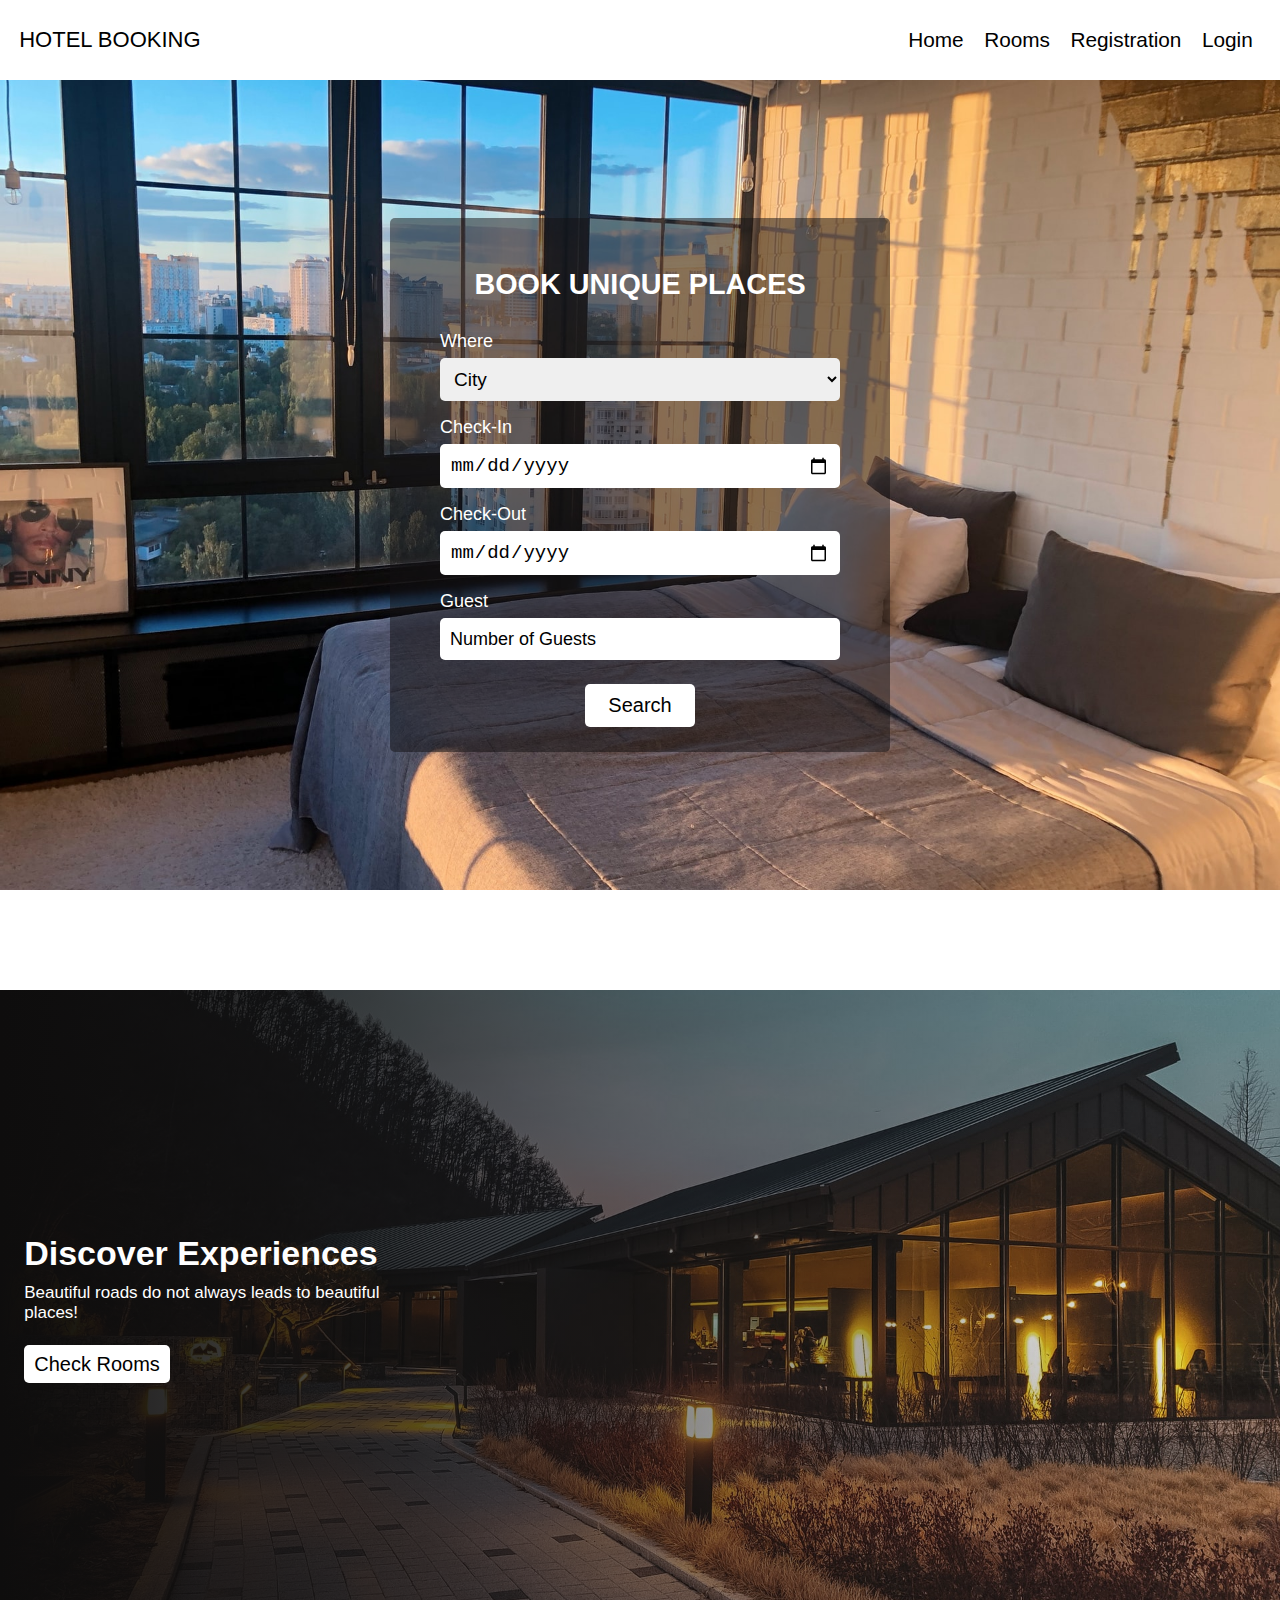
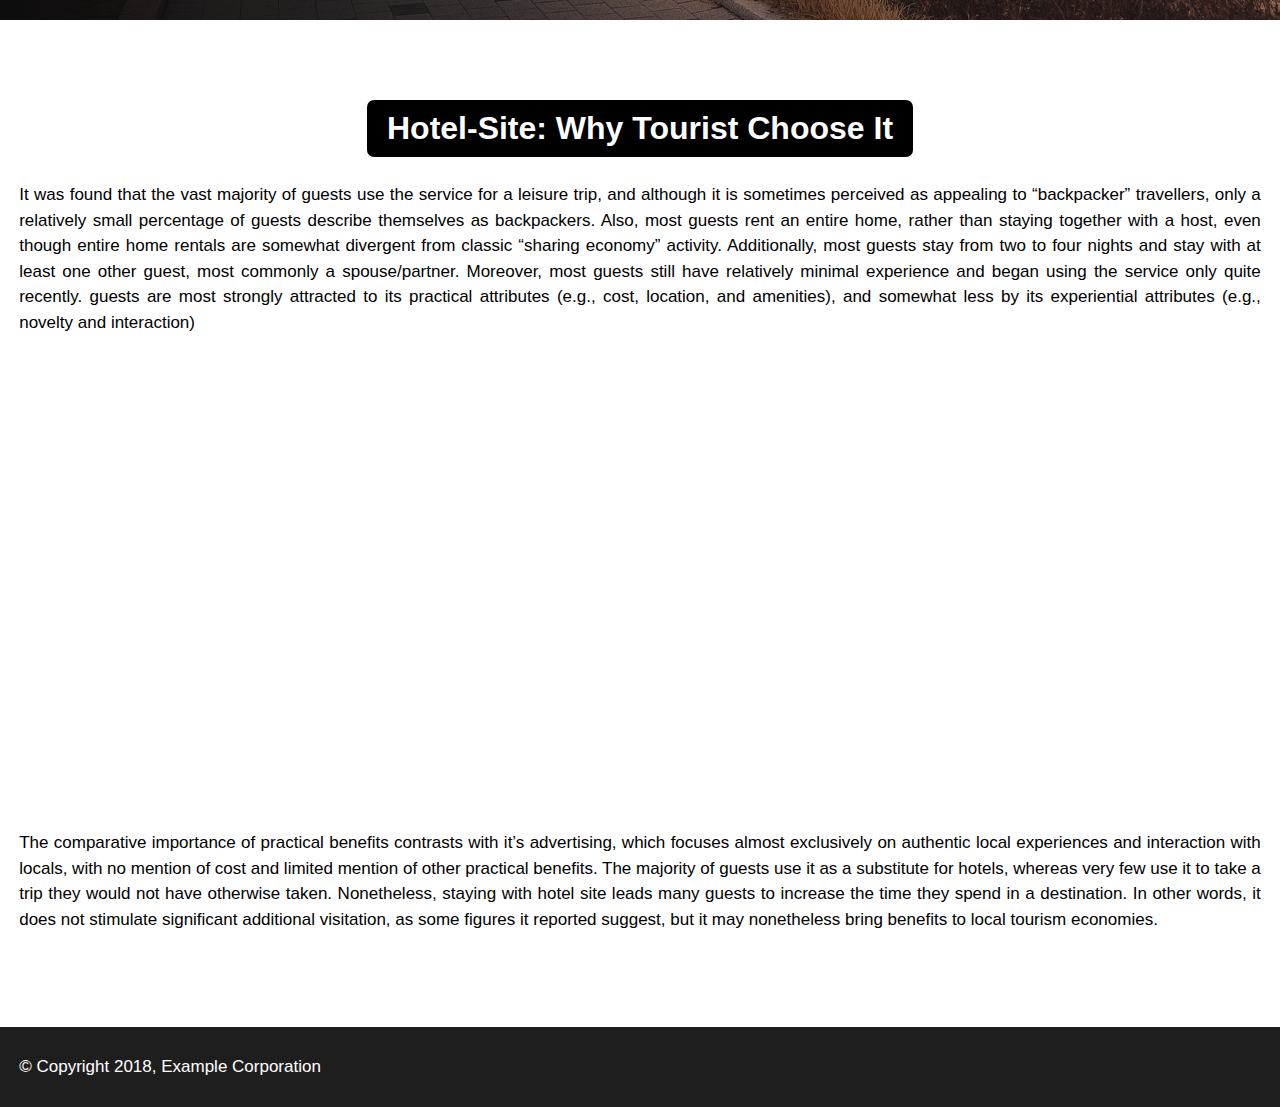
<file: index.html>
<!DOCTYPE html>
<html lang="en">
  <head>
    <meta charset="UTF-8" />
    <meta http-equiv="X-UA-Compatible" content="IE=edge" />
    <meta name="viewport" content="width=device-width, initial-scale=1.0" />
    <title>HOME</title>
    <link rel="stylesheet" href="./style/style.css" />
  </head>
  <body>
    <!------------------ laptop version----------------------->
    <header class="header">
      <div class="headerdiv container">
        <div class="bnblogo">HOTEL BOOKING</div>
        <div class="navo">
          <nav class="navigation">
            <a href="index.html">Home</a>
            <a href="rooms.html">Rooms</a>
            <a href="registration.html">Registration</a>
            <a href="login.html">Login</a>
          </nav>
        </div>
      </div>
    </header>

    <!-- mobile version header-->
    <header class="header-2">
      <div class="headerdiv-2 container">
        <div class="bnblogo">HOTEL BOOKING</div>
        <div class="navo-2" id="osama">MENU</div>
      </div>
      <div class="mob-header">
        <a href="index.html" class="mob-links">Home</a>
        <a href="rooms.html" class="mob-links">Rooms</a>
        <a href="registration.html" class="mob-links">Registration</a>
        <a href="login.html" class="mob-links">Login</a>
      </div>
    </header>

    <section class="showcase">
      <!--   <div class="container"> -->
      <div class="form-card">
        <h2 class="form-heading">BOOK UNIQUE PLACES</h2>
        <form class="form-specs">
          <div class="form-control">
            <p class="form-text">Where</p>
            <select name="days" class="field-form" required>
              <option value="days">City</option>
              <option value="1">Ontaria</option>
              <option value="2">Toronto</option>
              <option value="3">Ottawa</option>
            </select>

            <p class="form-text">Check-In</p>
            <input type="date" class="field-form" name="email" required />

            <p class="form-text">Check-Out</p>
            <input type="date" class="field-form" name="email" required />

            <p class="form-text">Guest</p>
            <input
              type="text"
              class="field-form"
              name="guest"
              required
              placeholder="Number of Guests"
            />

            <div class="btn">
              <input type="submit" class="search-btn" value="Search" />
            </div>
          </div>
        </form>
      </div>

      <!--   </div> -->
    </section>

    <!-- BANNER -->
    <section class="banner">
      <div class="container">
        <div class="banner-content">
          <h1 class="banner-heading">Discover Experiences</h1>
          <p class="banner-para">
            Beautiful roads do not always leads to beautiful places!
          </p>
          <div class="banner-btn-mob">
            <a href="rooms.html" class="banner-btn">Check Rooms</a>
          </div>
        </div>
      </div>
    </section>

    <!--  VIDEO SECTION-->
    <section class="video-section">
      <div class="container">
        <div class="video-section-upper">
          <h1 class="video-section-upper-heading">
            Hotel-Site: Why Tourist Choose It
          </h1>
          <p class="video-section-upper-para">
            It was found that the vast majority of guests use the service for a
            leisure trip, and although it is sometimes perceived as appealing to
            “backpacker” travellers, only a relatively small percentage of
            guests describe themselves as backpackers. Also, most guests rent an
            entire home, rather than staying together with a host, even though
            entire home rentals are somewhat divergent from classic “sharing
            economy” activity. Additionally, most guests stay from two to four
            nights and stay with at least one other guest, most commonly a
            spouse/partner. Moreover, most guests still have relatively minimal
            experience and began using the service only quite recently. guests
            are most strongly attracted to its practical attributes (e.g., cost,
            location, and amenities), and somewhat less by its experiential
            attributes (e.g., novelty and interaction)
          </p>
        </div>
        <div class="video">
          <iframe
            class="frame-video"
            src="https://www.youtube.com/embed/tgbNymZ7vqY"
          >
          </iframe>
        </div>
        <div>
          <p class="video-section-lower-para">
            The comparative importance of practical benefits contrasts with it’s
            advertising, which focuses almost exclusively on authentic local
            experiences and interaction with locals, with no mention of cost and
            limited mention of other practical benefits. The majority of guests
            use it as a substitute for hotels, whereas very few use it to take a
            trip they would not have otherwise taken. Nonetheless, staying with
            hotel site leads many guests to increase the time they spend in a
            destination. In other words, it does not stimulate significant
            additional visitation, as some figures it reported suggest, but it
            may nonetheless bring benefits to local tourism economies.
          </p>
        </div>
      </div>
    </section>
    <footer class="footer-case">
      <div class="container">
        <div class="footer-align">
          <p class="footer-text">&copy; Copyright 2018, Example Corporation</p>
        </div>
      </div>
    </footer>

    <script src="./js/mobileheader.js"></script>
  </body>
</html>
</file>
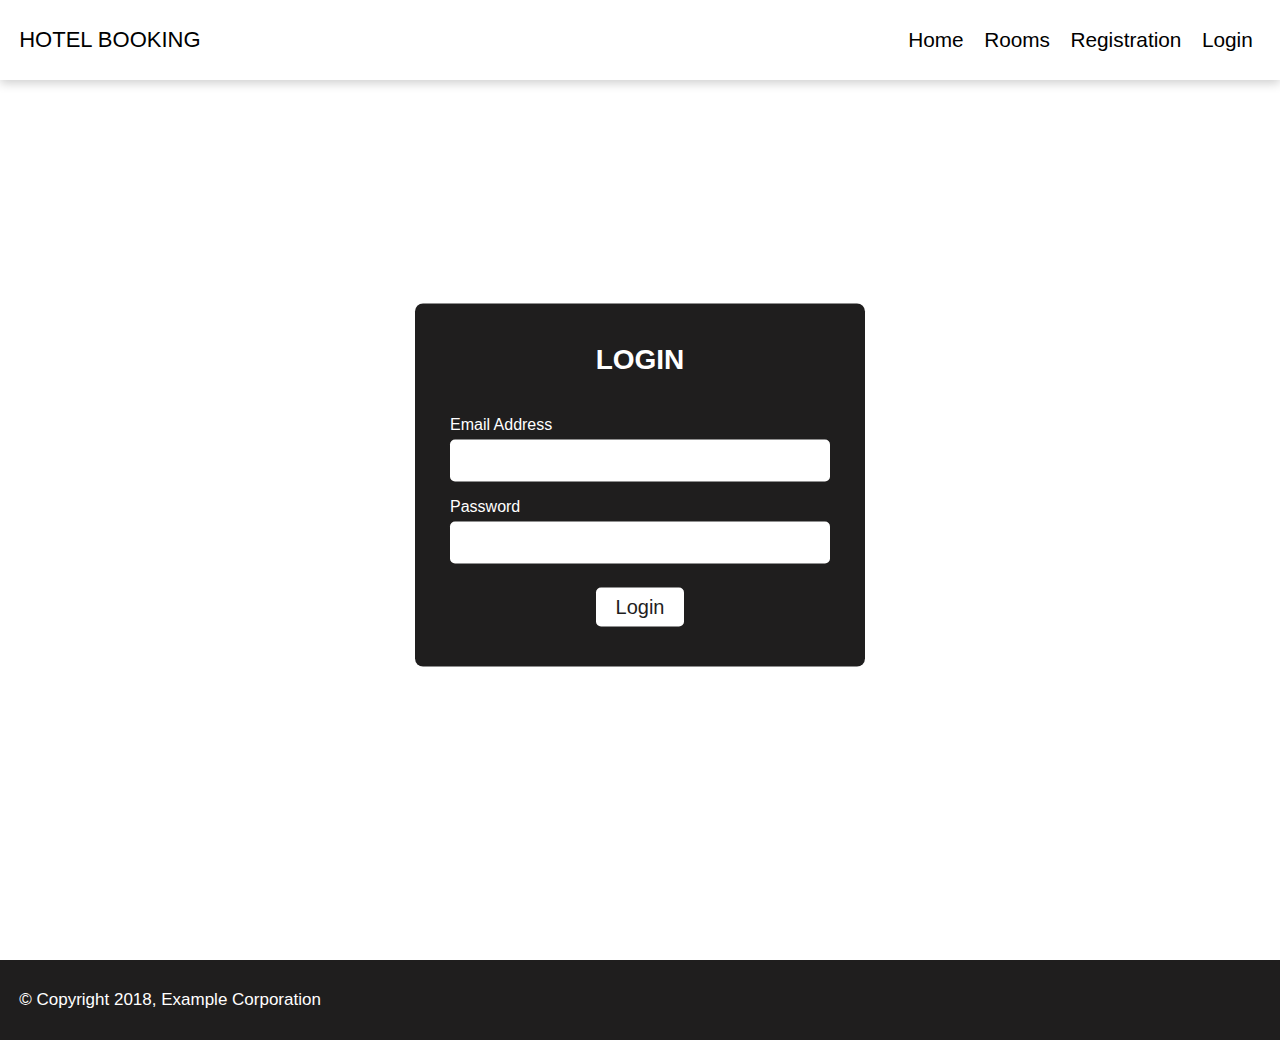
<file: login.html>
<!DOCTYPE html>
<html lang="en">
  <head>
    <meta charset="UTF-8" />
    <meta http-equiv="X-UA-Compatible" content="IE=edge" />
    <meta name="viewport" content="width=device-width, initial-scale=1.0" />
    <title>Login</title>
    <link rel="stylesheet" href="./style/style.css" />
  </head>
  <body>
    <header class="header">
      <div class="headerdiv container">
        <div class="bnblogo">HOTEL BOOKING</div>
        <div class="navo">
          <nav class="navigation">
            <a href="index.html">Home</a>
            <a href="rooms.html">Rooms</a>
            <a href="registration.html">Registration</a>
            <a href="login.html">Login</a>
          </nav>
        </div>
      </div>
    </header>

    <!-- mobile version header-->
    <header class="header-2">
      <div class="headerdiv-2 container">
        <div class="bnblogo">HOTEL BOOKING</div>
        <div class="navo-2" id="osama">MENU</div>
      </div>
      <div class="mob-header">
        <a href="index.html" class="mob-links">Home</a>
        <a href="rooms.html" class="mob-links">Rooms</a>
        <a href="registration.html" class="mob-links">Registration</a>
        <a href="login.html" class="mob-links">Login</a>
      </div>
    </header>

    <section class="login-section">
      <div class="container">
        <div class="login-form">
          <h1 class="login-card-heading">LOGIN</h1>
          <form>
            <div class="login-card">
              <p class="login-card-text">Email Address</p>
              <input type="text" class="field-form" name="guest" required />
              <p class="login-card-text">Password</p>
              <input type="password" class="field-form" name="guest" required />
              <div class="btn">
                <input type="submit" class="login-btn" value="Login" />
              </div>
            </div>
          </form>
        </div>
      </div>
    </section>

    <footer class="footer-case">
      <div class="container">
        <div class="footer-align">
          <p class="footer-text">&copy; Copyright 2018, Example Corporation</p>
        </div>
      </div>
    </footer>

    <script src="./js/mobileheader.js"></script>
  </body>
</html>
</file>
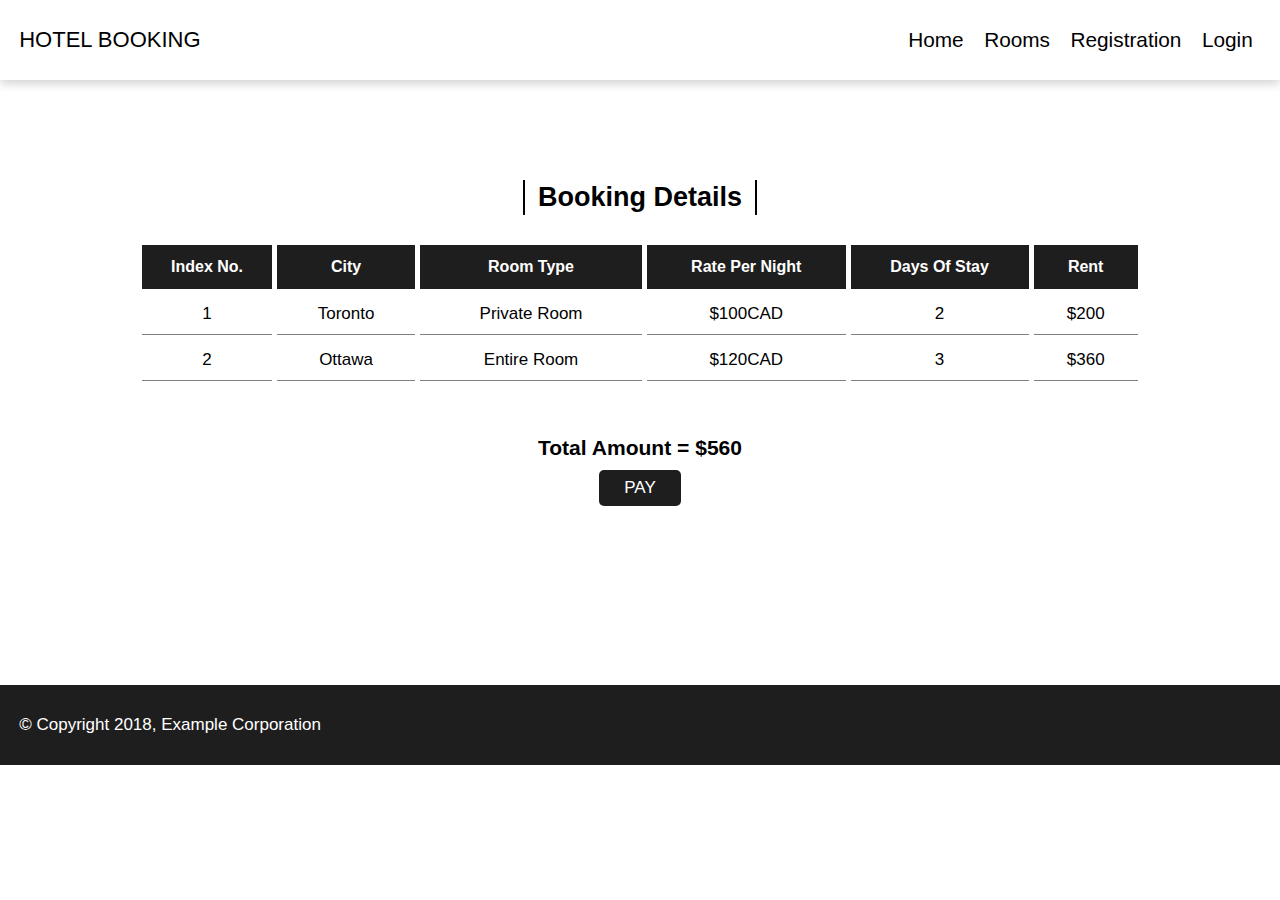
<file: payment.html>
<!DOCTYPE html>
<html lang="en">
  <head>
    <meta charset="UTF-8" />
    <meta http-equiv="X-UA-Compatible" content="IE=edge" />
    <meta name="viewport" content="width=device-width, initial-scale=1.0" />
    <title>Payment</title>
    <link rel="stylesheet" href="./style/style.css" />
  </head>
  <body>
    <header class="header">
      <div class="headerdiv container">
        <div class="bnblogo">HOTEL BOOKING</div>
        <div class="navo">
          <nav class="navigation">
            <a href="index.html">Home</a>
            <a href="rooms.html">Rooms</a>
            <a href="registration.html">Registration</a>
            <a href="login.html">Login</a>
          </nav>
        </div>
      </div>
    </header>

    <!-- mobile version header-->
    <header class="header-2">
      <div class="headerdiv-2 container">
        <div class="bnblogo">HOTEL BOOKING</div>
        <div class="navo-2" id="osama">MENU</div>
      </div>
      <div class="mob-header">
        <a href="index.html" class="mob-links">Home</a>
        <a href="rooms.html" class="mob-links">Rooms</a>
        <a href="registration.html" class="mob-links">Registration</a>
        <a href="login.html" class="mob-links">Login</a>
      </div>
    </header>

    <section class="payment">
      <div class="container">
        <h1 class="payment-text">Booking Details</h1>
        <div class="booking-table">
          <table>
            <tr>
              <th>Index No.</th>
              <th>City</th>
              <th>Room Type</th>
              <th>Rate Per Night</th>
              <th>Days Of Stay</th>
              <th>Rent</th>
            </tr>
            <tr>
              <td>1</td>
              <td>Toronto</td>
              <td>Private Room</td>
              <td>$100CAD</td>
              <td>2</td>
              <td>$200</td>
            </tr>
            <tr>
              <td>2</td>
              <td>Ottawa</td>
              <td>Entire Room</td>
              <td>$120CAD</td>
              <td>3</td>
              <td>$360</td>
            </tr>
          </table>
        </div>

        <!----------------------mob version------------------ -->
        <div class="booking-table-mobversion">
          <table>
            <tr>
              <th>Index No.</th>
              <td>1</td>
              <td>2</td>
            </tr>
            <tr>
              <th>City</th>
              <td>Toronto</td>
              <td>Ottawa</td>
            </tr>
            <tr>
              <th>Room Type</th>
              <td>Private Room</td>
              <td>Entire Room</td>
            </tr>
            <tr>
              <th>Rate Per Night</th>
              <td>$100CAD</td>
              <td>$120CAD</td>
            </tr>
            <tr>
              <th>Days Of Stay</th>
              <td>2</td>
              <td>3</td>
            </tr>
            <tr>
              <th>Rent</th>
              <td>$200</td>
              <td>$360</td>
            </tr>
          </table>
        </div>

        <div class="total-amount">
          <h3>Total Amount = $560</h3>
          <div class="payment_btn">PAY</div>
        </div>
      </div>
    </section>

    <footer class="footer-case">
      <div class="container">
        <div class="footer-align">
          <p class="footer-text">&copy; Copyright 2018, Example Corporation</p>
        </div>
      </div>
    </footer>
    <script src="./js/mobileheader.js"></script>
  </body>
</html>
</file>
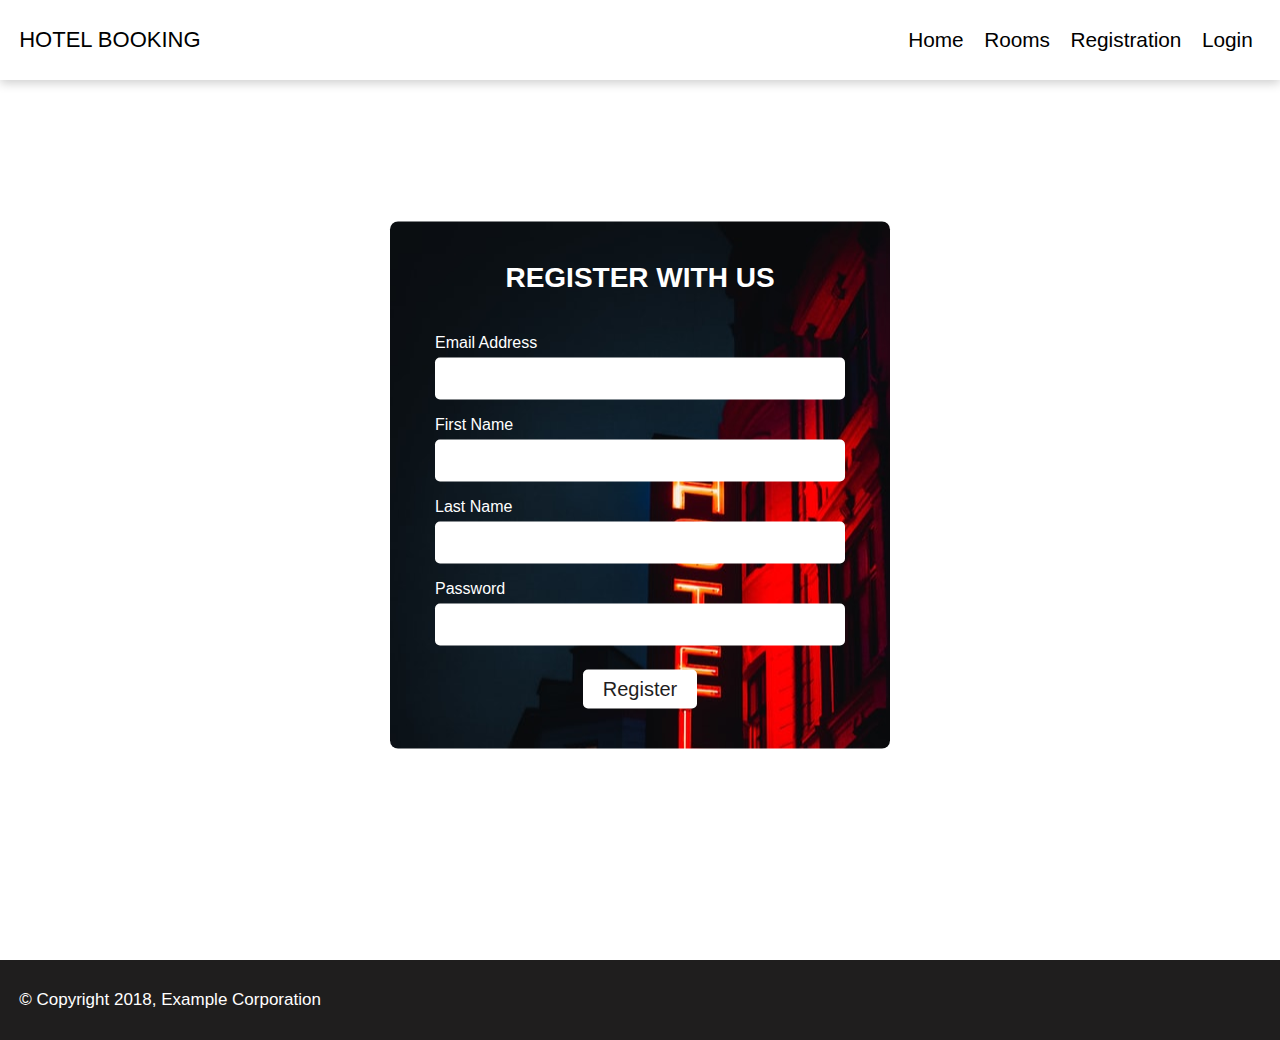
<file: registration.html>
<!DOCTYPE html>
<html lang="en">
  <head>
    <meta charset="UTF-8" />
    <meta http-equiv="X-UA-Compatible" content="IE=edge" />
    <meta name="viewport" content="width=device-width, initial-scale=1.0" />
    <title>Registration</title>
    <link rel="stylesheet" href="./style/style.css" />
  </head>
  <body>
    <header class="header">
      <div class="headerdiv container">
        <div class="bnblogo">HOTEL BOOKING</div>
        <div class="navo">
          <nav class="navigation">
            <a href="index.html">Home</a>
            <a href="rooms.html">Rooms</a>
            <a href="registration.html">Registration</a>
            <a href="login.html">Login</a>
          </nav>
        </div>
      </div>
    </header>

    <!-- mobile version header-->
    <header class="header-2">
      <div class="headerdiv-2 container">
        <div class="bnblogo">HOTEL BOOKING</div>
        <div class="navo-2" id="osama">MENU</div>
      </div>
      <div class="mob-header">
        <a href="index.html" class="mob-links">Home</a>
        <a href="rooms.html" class="mob-links">Rooms</a>
        <a href="registration.html" class="mob-links">Registration</a>
        <a href="login.html" class="mob-links">Login</a>
      </div>
    </header>

    <section class="reg-section">
      <div class="container">
        <div class="login-form reg-form">
          <h1 class="reg-card-heading">REGISTER WITH US</h1>
          <form>
            <div class="login-card reg-card">
              <p class="login-card-text">Email Address</p>
              <input
                type="text"
                class="field-form"
                name="emailaddress"
                required
              />
              <p class="login-card-text">First Name</p>
              <input type="text" class="field-form" name="firstname" required />
              <p class="login-card-text">Last Name</p>
              <input type="text" class="field-form" name="lastname" required />
              <p class="login-card-text">Password</p>
              <input type="password" class="field-form" name="guest" required />
              <div class="btn">
                <input type="submit" class="login-btn" value="Register" />
              </div>
            </div>
          </form>
        </div>
      </div>
    </section>

    <footer class="footer-case">
      <div class="container">
        <div class="footer-align">
          <p class="footer-text">&copy; Copyright 2018, Example Corporation</p>
        </div>
      </div>
    </footer>

    <script src="./js/mobileheader.js"></script>
  </body>
</html>
</file>
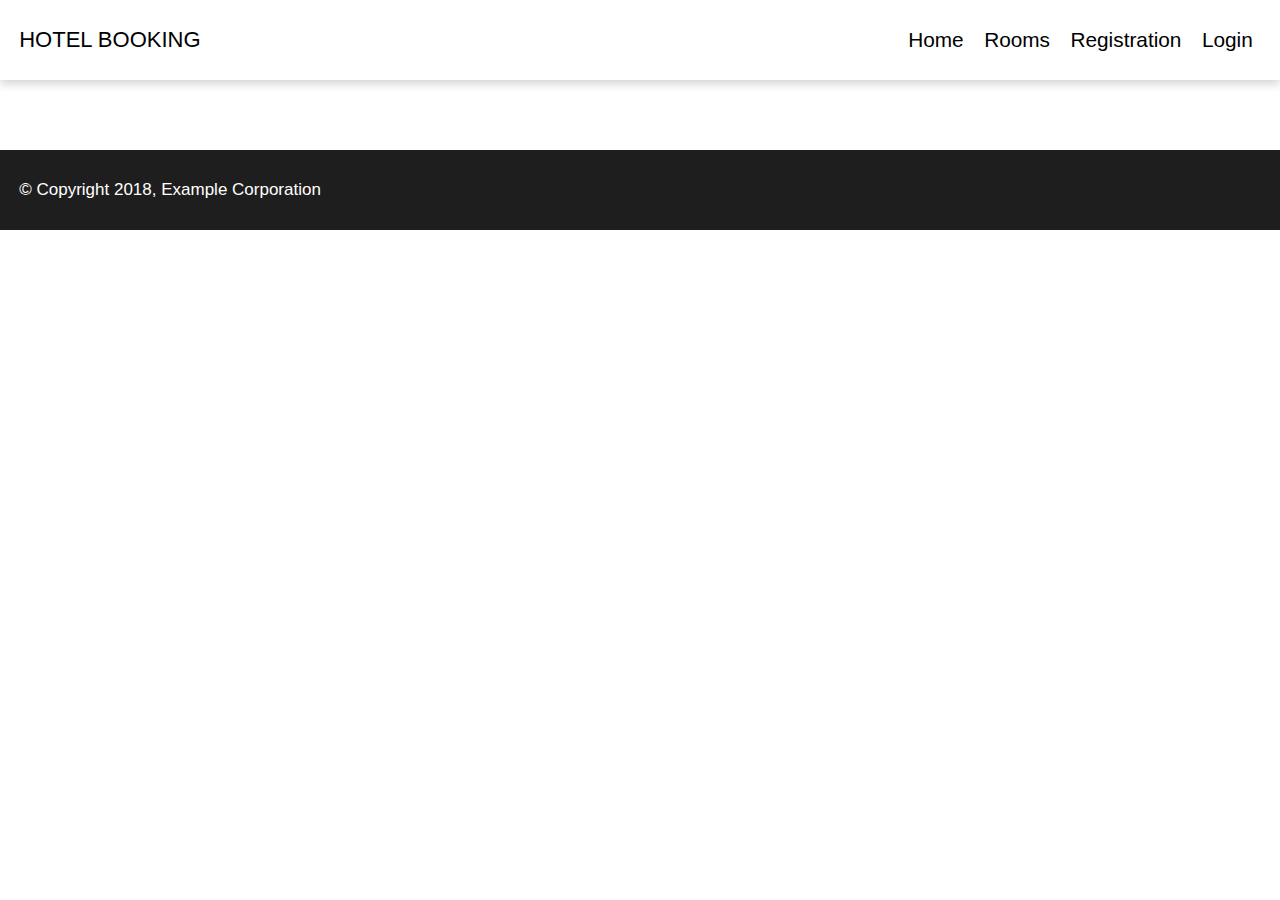
<file: room1booking.html>
<!DOCTYPE html>
<html lang="en">
  <head>
    <meta charset="UTF-8" />
    <meta http-equiv="X-UA-Compatible" content="IE=edge" />
    <meta name="viewport" content="width=device-width, initial-scale=1.0" />
    <title>Room Booking</title>
    <link rel="stylesheet" href="./style/style.css" />
  </head>
  <body>
    <header class="header">
      <div class="headerdiv container">
        <div class="bnblogo">HOTEL BOOKING</div>
        <div class="navo">
          <nav class="navigation">
            <a href="index.html">Home</a>
            <a href="rooms.html">Rooms</a>
            <a href="registration.html">Registration</a>
            <a href="login.html">Login</a>
          </nav>
        </div>
      </div>
    </header>
    <section class="room-booking">
      <div class="aligning">
        <img class="booking-section-pic" src="./images/hotelroom1.jpg " />
        <div class="flex">
          <div class="room-1-booking-text">
            <h1 class="room-1-booking-heading">Private Room-Toronto</h1>
            <p class="room-1-booking-para">
              Private Room. Our place is set up with a lot of love and care and
              we would love to host famalies that are looking for a vacation
              'home'. We have 3 bedrooms, a lounge, kitchen, and a dining room.
              The place is fully equipped with cutlery, crockery, an oven,
              microwave and a fridge. We have instant geezers in every washroom.
              It is ideally located and the view will leave you mesmerized.
              Looking forward to hosting you.
            </p>
          </div>
          <div class="booking-form">
            <h1 class="booking-card-heading">BOOKING</h1>
            <form>
              <div class="booking-card">
                <p class="booking-card-text">Check-In</p>
                <input
                  type="date"
                  class="booking-field-form"
                  name="email"
                  required
                />
                <p class="booking-card-text">Check-out</p>
                <input
                  type="date"
                  class="booking-field-form"
                  name="email"
                  required
                />
                <div class="booking-field-list">
                  <ul class="booking-field-list-items">
                    <li>Price Per Night = 100$</li>
                    <li>Number Of Days =</li>
                    <li>Total Price =</li>
                  </ul>
                </div>
                <div class="btn">
                  <input type="submit" class="booking-btn" value="Book" />
                </div>
              </div>
            </form>
          </div>
        </div>
      </div>
    </section>

    <footer class="footer-case">
      <div class="container">
        <div class="footer-align">
          <p class="footer-text">&copy; Copyright 2018, Example Corporation</p>
        </div>
      </div>
    </footer>
  </body>
</html>
</file>
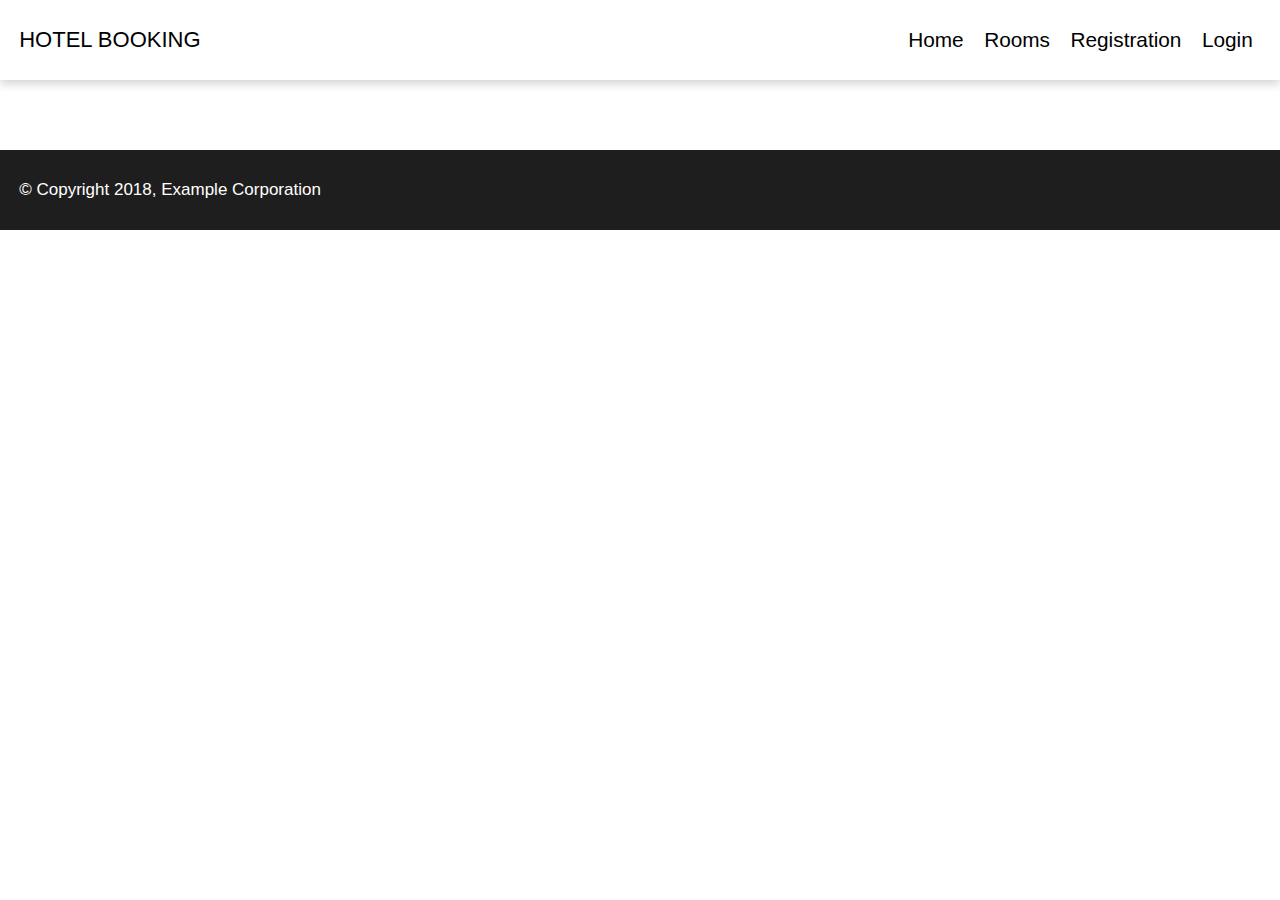
<file: room2booking.html>
<!DOCTYPE html>
<html lang="en">
  <head>
    <meta charset="UTF-8" />
    <meta http-equiv="X-UA-Compatible" content="IE=edge" />
    <meta name="viewport" content="width=device-width, initial-scale=1.0" />
    <title>Room Booking</title>
    <link rel="stylesheet" href="./style/style.css" />
  </head>
  <body>
    <header class="header">
      <div class="headerdiv container">
        <div class="bnblogo">HOTEL BOOKING</div>
        <div class="navo">
          <nav class="navigation">
            <a href="index.html">Home</a>
            <a href="rooms.html">Rooms</a>
            <a href="registration.html">Registration</a>
            <a href="login.html">Login</a>
          </nav>
        </div>
      </div>
    </header>
    <section class="room-booking">
      <div class="aligning">
        <img class="booking-section-pic" src="./images/hotelroom2.jpg " />
        <div class="flex">
          <div class="room-1-booking-text">
            <h1 class="room-1-booking-heading">Entire Room - Ottawa</h1>
            <p class="room-1-booking-para">
              Entire room. Our place is set up with a lot of love and care and
              we would love to host famalies that are looking for a vacation
              'home'. We have 3 bedrooms, a lounge, kitchen, and a dining room.
              The place is fully equipped with cutlery, crockery, an oven,
              microwave and a fridge. We have instant geezers in every washroom.
              It is ideally located and the view will leave you mesmerized.
              Looking forward to hosting you.
            </p>
          </div>
          <div class="booking-form">
            <h1 class="booking-card-heading">BOOKING</h1>
            <form>
              <div class="booking-card">
                <p class="booking-card-text">Check-In</p>
                <input
                  type="date"
                  class="booking-field-form"
                  name="email"
                  required
                />
                <p class="booking-card-text">Check-out</p>
                <input
                  type="date"
                  class="booking-field-form"
                  name="email"
                  required
                />
                <div class="booking-field-list">
                  <ul class="booking-field-list-items">
                    <li>Price Per Night = 100$</li>
                    <li>Number Of Days =</li>
                    <li>Total Price =</li>
                  </ul>
                </div>
                <div class="btn">
                  <input type="submit" class="booking-btn" value="Book" />
                </div>
              </div>
            </form>
          </div>
        </div>
      </div>
    </section>

    <footer class="footer-case">
      <div class="container">
        <div class="footer-align">
          <p class="footer-text">&copy; Copyright 2018, Example Corporation</p>
        </div>
      </div>
    </footer>
  </body>
</html>
</file>
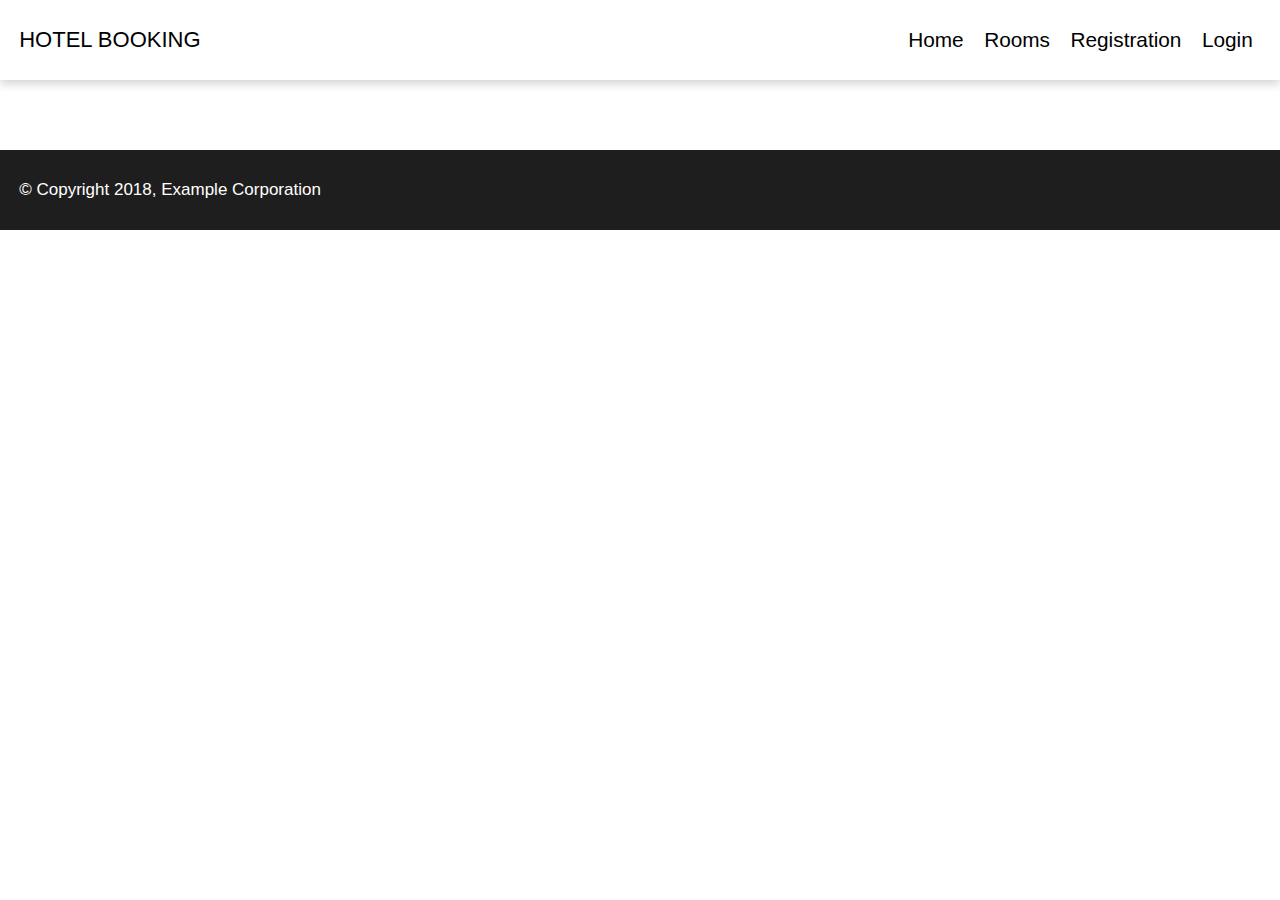
<file: room3booking.html>
<!DOCTYPE html>
<html lang="en">
  <head>
    <meta charset="UTF-8" />
    <meta http-equiv="X-UA-Compatible" content="IE=edge" />
    <meta name="viewport" content="width=device-width, initial-scale=1.0" />
    <title>Room Booking</title>
    <link rel="stylesheet" href="./style/style.css" />
  </head>
  <body>
    <header class="header">
      <div class="headerdiv container">
        <div class="bnblogo">HOTEL BOOKING</div>
        <div class="navo">
          <nav class="navigation">
            <a href="index.html">Home</a>
            <a href="rooms.html">Rooms</a>
            <a href="registration.html">Registration</a>
            <a href="login.html">Login</a>
          </nav>
        </div>
      </div>
    </header>
    <section class="room-booking">
      <div class="aligning">
        <img class="booking-section-pic" src="./images/hotelroom3.jpg " />
        <div class="flex">
          <div class="room-1-booking-text">
            <h1 class="room-1-booking-heading">Hotel Room - Ontario</h1>
            <p class="room-1-booking-para">
              Hotel Room. Our place is set up with a lot of love and care and we
              would love to host famalies that are looking for a vacation
              'home'. We have 3 bedrooms, a lounge, kitchen, and a dining room.
              The place is fully equipped with cutlery, crockery, an oven,
              microwave and a fridge. We have instant geezers in every washroom.
              It is ideally located and the view will leave you mesmerized.
              Looking forward to hosting you.
            </p>
          </div>
          <div class="booking-form">
            <h1 class="booking-card-heading">BOOKING</h1>
            <form>
              <div class="booking-card">
                <p class="booking-card-text">Check-In</p>
                <input
                  type="date"
                  class="booking-field-form"
                  name="email"
                  required
                />
                <p class="booking-card-text">Check-out</p>
                <input
                  type="date"
                  class="booking-field-form"
                  name="email"
                  required
                />
                <div class="booking-field-list">
                  <ul class="booking-field-list-items">
                    <li>Price Per Night = 100$</li>
                    <li>Number Of Days =</li>
                    <li>Total Price =</li>
                  </ul>
                </div>
                <div class="btn">
                  <input type="submit" class="booking-btn" value="Book" />
                </div>
              </div>
            </form>
          </div>
        </div>
      </div>
    </section>

    <footer class="footer-case">
      <div class="container">
        <div class="footer-align">
          <p class="footer-text">&copy; Copyright 2018, Example Corporation</p>
        </div>
      </div>
    </footer>
  </body>
</html>
</file>
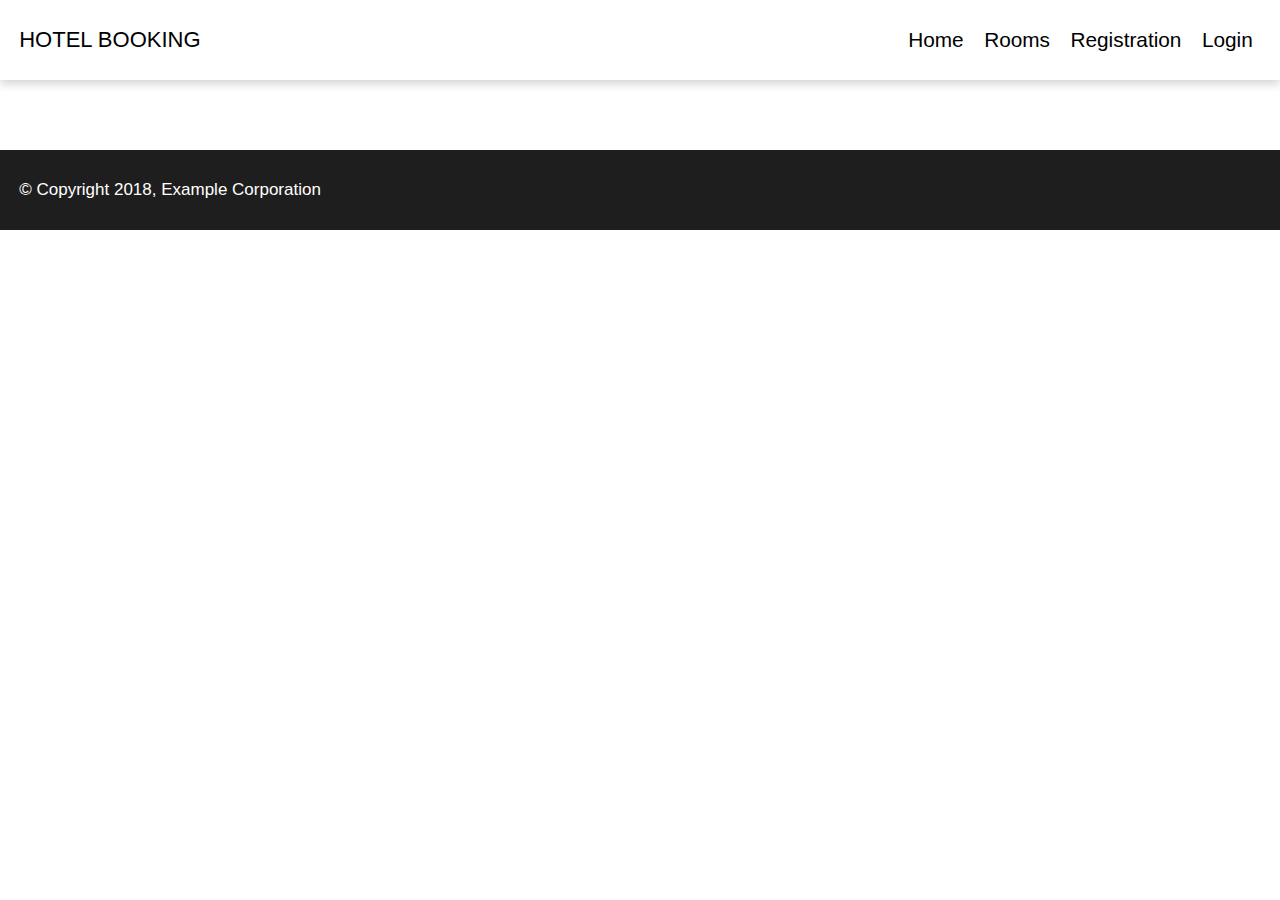
<file: room4booking.html>
<!DOCTYPE html>
<html lang="en">
  <head>
    <meta charset="UTF-8" />
    <meta http-equiv="X-UA-Compatible" content="IE=edge" />
    <meta name="viewport" content="width=device-width, initial-scale=1.0" />
    <title>Room Booking</title>
    <link rel="stylesheet" href="./style/style.css" />
  </head>
  <body>
    <header class="header">
      <div class="headerdiv container">
        <div class="bnblogo">HOTEL BOOKING</div>
        <div class="navo">
          <nav class="navigation">
            <a href="index.html">Home</a>
            <a href="rooms.html">Rooms</a>
            <a href="registration.html">Registration</a>
            <a href="login.html">Login</a>
          </nav>
        </div>
      </div>
    </header>
    <section class="room-booking">
      <div class="aligning">
        <img class="booking-section-pic" src="./images/hotelroom5.jpg " />
        <div class="flex">
          <div class="room-1-booking-text">
            <h1 class="room-1-booking-heading">Balcony Room-Ottawa</h1>
            <p class="room-1-booking-para">
              Balcony Room. Our place is set up with a lot of love and care and
              we would love to host famalies that are looking for a vacation
              'home'. We have 3 bedrooms, a lounge, kitchen, and a dining room.
              The place is fully equipped with cutlery, crockery, an oven,
              microwave and a fridge. We have instant geezers in every washroom.
              It is ideally located and the view will leave you mesmerized.
              Looking forward to hosting you.
            </p>
          </div>
          <div class="booking-form">
            <h1 class="booking-card-heading">BOOKING</h1>
            <form>
              <div class="booking-card">
                <p class="booking-card-text">Check-In</p>
                <input
                  type="date"
                  class="booking-field-form"
                  name="email"
                  required
                />
                <p class="booking-card-text">Check-out</p>
                <input
                  type="date"
                  class="booking-field-form"
                  name="email"
                  required
                />
                <div class="booking-field-list">
                  <ul class="booking-field-list-items">
                    <li>Price Per Night = 100$</li>
                    <li>Number Of Days =</li>
                    <li>Total Price =</li>
                  </ul>
                </div>
                <div class="btn">
                  <input type="submit" class="booking-btn" value="Book" />
                </div>
              </div>
            </form>
          </div>
        </div>
      </div>
    </section>

    <footer class="footer-case">
      <div class="container">
        <div class="footer-align">
          <p class="footer-text">&copy; Copyright 2018, Example Corporation</p>
        </div>
      </div>
    </footer>
  </body>
</html>
</file>
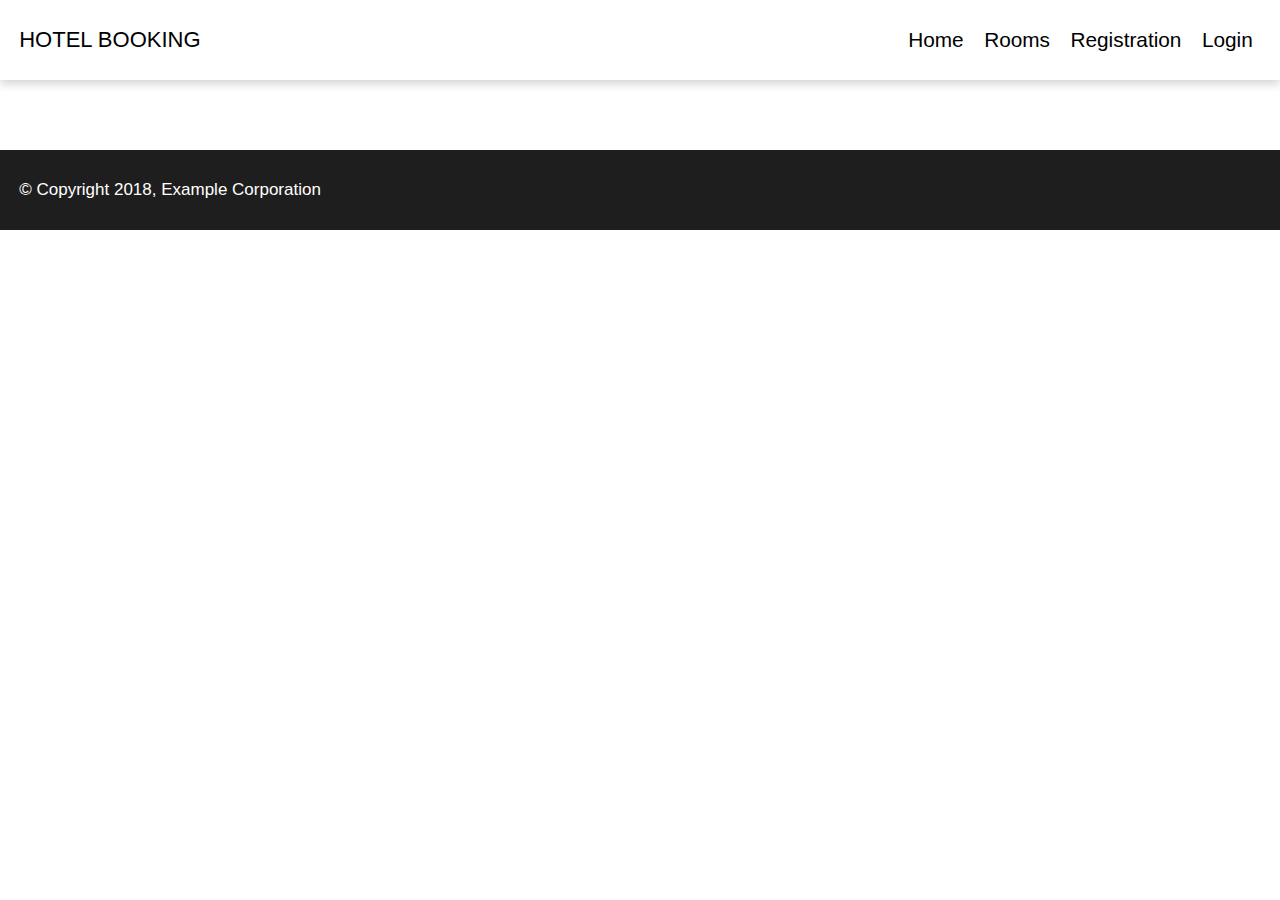
<file: room5booking.html>
<!DOCTYPE html>
<html lang="en">
  <head>
    <meta charset="UTF-8" />
    <meta http-equiv="X-UA-Compatible" content="IE=edge" />
    <meta name="viewport" content="width=device-width, initial-scale=1.0" />
    <title>Room Booking</title>
    <link rel="stylesheet" href="./style/style.css" />
  </head>
  <body>
    <header class="header">
      <div class="headerdiv container">
        <div class="bnblogo">HOTEL BOOKING</div>
        <div class="navo">
          <nav class="navigation">
            <a href="index.html">Home</a>
            <a href="rooms.html">Rooms</a>
            <a href="registration.html">Registration</a>
            <a href="login.html">Login</a>
          </nav>
        </div>
      </div>
    </header>
    <section class="room-booking">
      <div class="aligning">
        <img class="booking-section-pic" src="./images/hotelroom6.jpg " />
        <div class="flex">
          <div class="room-1-booking-text">
            <h1 class="room-1-booking-heading">Single Room-Toronto</h1>
            <p class="room-1-booking-para">
              Single Room. Our place is set up with a lot of love and care and
              we would love to host famalies that are looking for a vacation
              'home'. We have 3 bedrooms, a lounge, kitchen, and a dining room.
              The place is fully equipped with cutlery, crockery, an oven,
              microwave and a fridge. We have instant geezers in every washroom.
              It is ideally located and the view will leave you mesmerized.
              Looking forward to hosting you.
            </p>
          </div>
          <div class="booking-form">
            <h1 class="booking-card-heading">BOOKING</h1>
            <form>
              <div class="booking-card">
                <p class="booking-card-text">Check-In</p>
                <input
                  type="date"
                  class="booking-field-form"
                  name="email"
                  required
                />
                <p class="booking-card-text">Check-out</p>
                <input
                  type="date"
                  class="booking-field-form"
                  name="email"
                  required
                />
                <div class="booking-field-list">
                  <ul class="booking-field-list-items">
                    <li>Price Per Night = 100$</li>
                    <li>Number Of Days =</li>
                    <li>Total Price =</li>
                  </ul>
                </div>
                <div class="btn">
                  <input type="submit" class="booking-btn" value="Book" />
                </div>
              </div>
            </form>
          </div>
        </div>
      </div>
    </section>

    <footer class="footer-case">
      <div class="container">
        <div class="footer-align">
          <p class="footer-text">&copy; Copyright 2018, Example Corporation</p>
        </div>
      </div>
    </footer>
  </body>
</html>
</file>
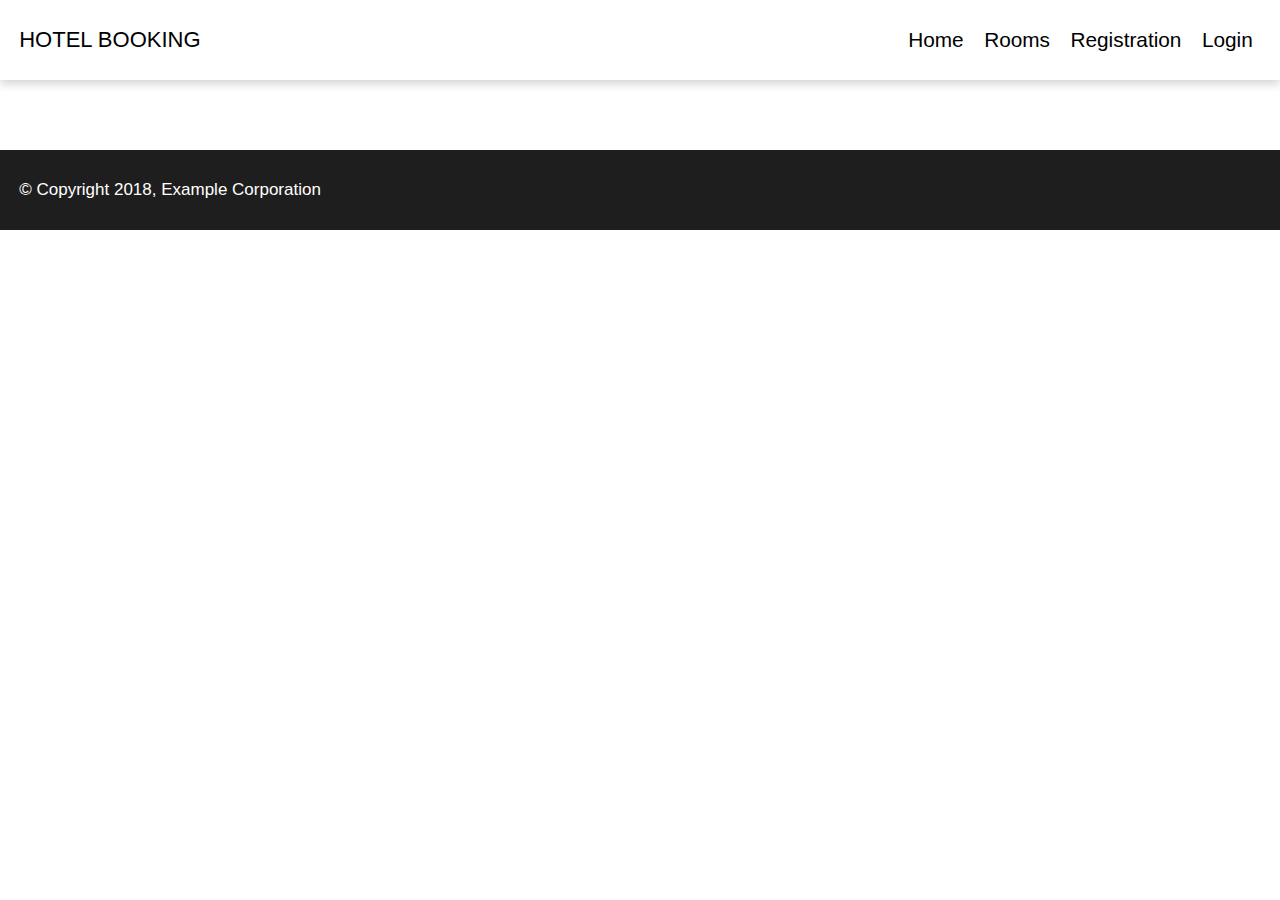
<file: room6booking.html>
<!DOCTYPE html>
<html lang="en">
  <head>
    <meta charset="UTF-8" />
    <meta http-equiv="X-UA-Compatible" content="IE=edge" />
    <meta name="viewport" content="width=device-width, initial-scale=1.0" />
    <title>Room Booking</title>
    <link rel="stylesheet" href="./style/style.css" />
  </head>
  <body>
    <header class="header">
      <div class="headerdiv container">
        <div class="bnblogo">HOTEL BOOKING</div>
        <div class="navo">
          <nav class="navigation">
            <a href="index.html">Home</a>
            <a href="rooms.html">Rooms</a>
            <a href="registration.html">Registration</a>
            <a href="login.html">Login</a>
          </nav>
        </div>
      </div>
    </header>
    <section class="room-booking">
      <div class="aligning">
        <img class="booking-section-pic" src="./images/hotelroom7.jpg" />
        <div class="flex">
          <div class="room-1-booking-text">
            <h1 class="room-1-booking-heading">Single Bed Room-Ontario</h1>
            <p class="room-1-booking-para">
              Single Bed Room. Our place is set up with a lot of love and care
              and we would love to host famalies that are looking for a vacation
              'home'. We have 3 bedrooms, a lounge, kitchen, and a dining room.
              The place is fully equipped with cutlery, crockery, an oven,
              microwave and a fridge. We have instant geezers in every washroom.
              It is ideally located and the view will leave you mesmerized.
              Looking forward to hosting you.
            </p>
          </div>
          <div class="booking-form">
            <h1 class="booking-card-heading">BOOKING</h1>
            <form>
              <div class="booking-card">
                <p class="booking-card-text">Check-In</p>
                <input
                  type="date"
                  class="booking-field-form"
                  name="email"
                  required
                />
                <p class="booking-card-text">Check-out</p>
                <input
                  type="date"
                  class="booking-field-form"
                  name="email"
                  required
                />
                <div class="booking-field-list">
                  <ul class="booking-field-list-items">
                    <li>Price Per Night = 100$</li>
                    <li>Number Of Days =</li>
                    <li>Total Price =</li>
                  </ul>
                </div>
                <div class="btn">
                  <input type="submit" class="booking-btn" value="Book" />
                </div>
              </div>
            </form>
          </div>
        </div>
      </div>
    </section>

    <footer class="footer-case">
      <div class="container">
        <div class="footer-align">
          <p class="footer-text">&copy; Copyright 2018, Example Corporation</p>
        </div>
      </div>
    </footer>
  </body>
</html>
</file>
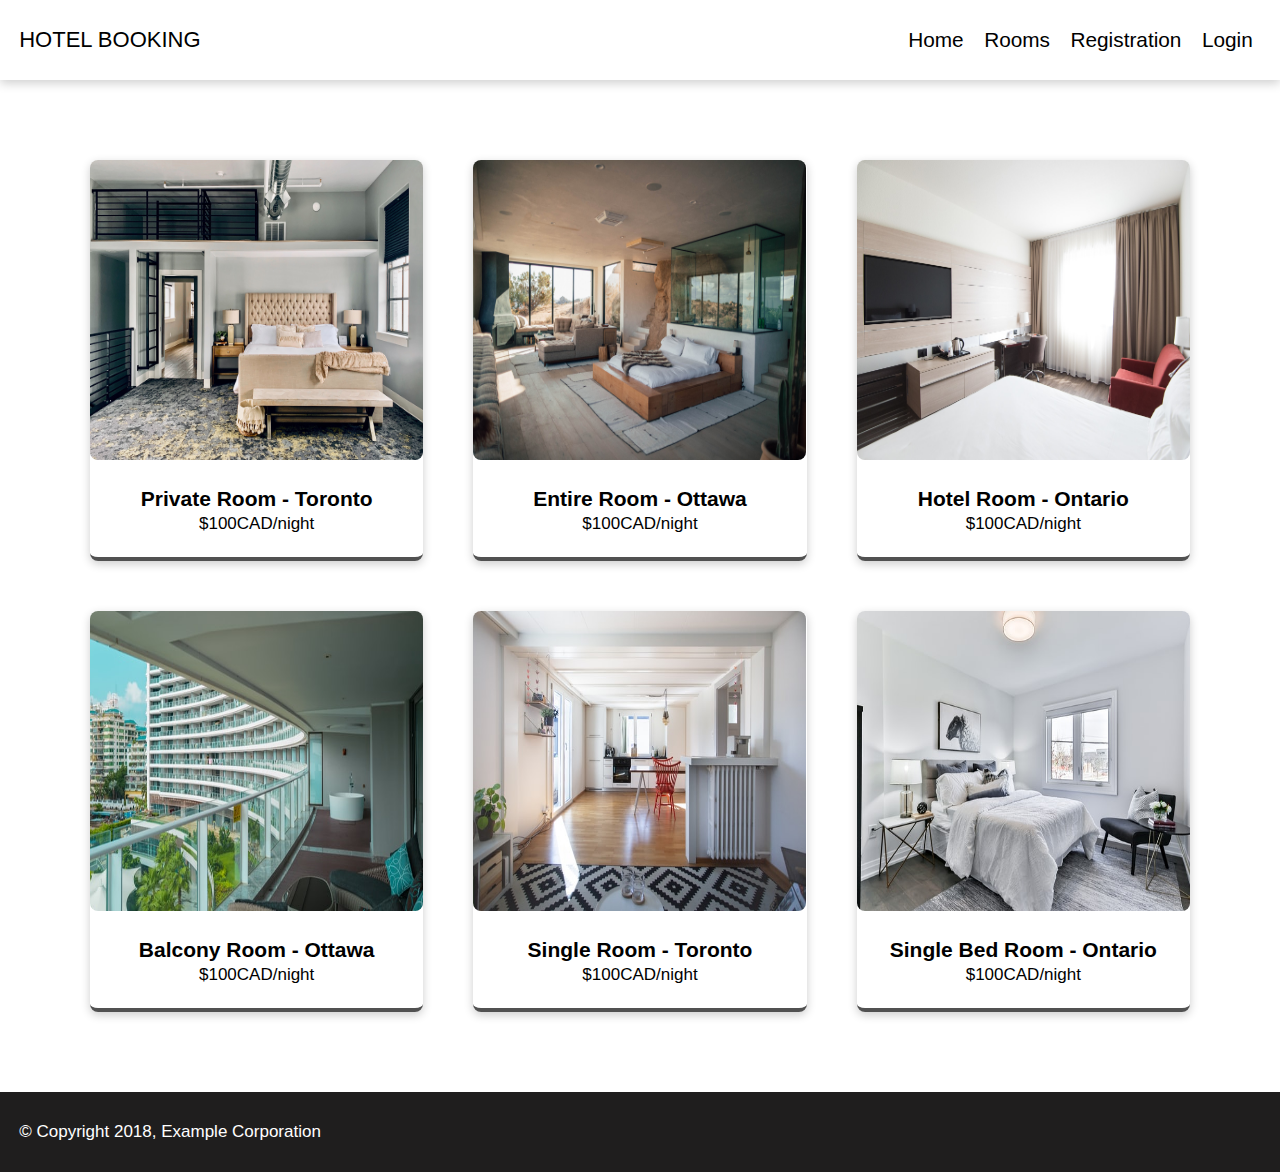
<file: rooms.html>
<!DOCTYPE html>
<html lang="en">
<head>
    <meta charset="UTF-8">
    <meta http-equiv="X-UA-Compatible" content="IE=edge">
    <meta name="viewport" content="width=device-width, initial-scale=1.0">
    <title>Rooms</title>
    <link rel="stylesheet" href="./style/style.css">
</head>
<body>
    <header class="header">
        <div class="headerdiv container">
            <div class="bnblogo">HOTEL BOOKING</div>   
        <div class="navo">  
        <nav class="navigation"> 
       <a href="index.html">Home</a> 
       <a href="rooms.html">Rooms</a> 
       <a href="registration.html">Registration</a> 
       <a href="login.html">Login</a>
        </nav>
  </div>   
   </div >
  </header> 


<!-- mobile version header-->
<header class="header-2">
    <div class="headerdiv-2 container">
        <div class="bnblogo">HOTEL BOOKING</div> 
    <div class="navo-2" id="osama">  MENU </div> 
    </div> 
    <div class="mob-header">
        <a href="index.html" class="mob-links">Home</a> 
        <a href="rooms.html" class="mob-links">Rooms</a> 
        <a href="registration.html" class="mob-links">Registration</a> 
        <a href="login.html" class="mob-links">Login</a>

    </div> 

</header> 



<section class="rooms-section">
    
        <div class="grid">
             <div class="room-options" id="0">
                <img class="room-pics" src="./images/hotelroom1.jpg" id="0">
                <h2 class="rooms-options-heading" id="0">Private Room - Toronto</h2>
                <p class="room-options-para" id="0">$100CAD/night</p>
            </div> 
            <div class="room-options" id="1">
                <img class="room-pics" src="./images/hotelroom2.jpg" id="1">
                <h2 class="rooms-options-heading">Entire Room - Ottawa</h2 id="1">
                <p class="room-options-para" id="1">$100CAD/night</p>
            </div> 
            <div class="room-options" id="2">
                <img class="room-pics" src="./images/hotelroom3.jpg" id="2">
                <h2 class="rooms-options-heading" id="2">Hotel Room - Ontario</h2>
                <p class="room-options-para" id="2">$100CAD/night</p>
            </div> 
            <div class="room-options" id="3">
                <img class="room-pics" src="./images/hotelroom5.jpg" id="3">
                <h2 class="rooms-options-heading" id="3">Balcony Room - Ottawa</h2>
                <p class="room-options-para" id="3">$100CAD/night</p>
            </div>
            <div class="room-options" id="4">
                <img class="room-pics" src="./images/hotelroom6.jpg" id="4">
                <h2 class="rooms-options-heading" id="4">Single Room - Toronto</h2>
                <p class="room-options-para" id="4">$100CAD/night</p>
            </div>
            <div class="room-options" id="5">
                <img class="room-pics" src="./images/hotelroom7.jpg" id="5">
                <h2 class="rooms-options-heading" id="5">Single Bed Room - Ontario</h2>
                <p class="room-options-para" id="5">$100CAD/night</p>
            </div> 
        </div>
    
</section>

<section class="room-booking"> 
    </section>

<footer class="footer-case">
    <div class="container">
        <div class="footer-align">
            <p class="footer-text">&copy; Copyright 2018, Example Corporation</p>
        </div>
    </div>
</footer>



<script type="text/javascript" src="./js/rooms.js"></script>
<script src="./js/mobileheader.js"></script>

</body>
</html>
</file>
<file: style/style.css>
@import url("https://fonts.googleapis.com/css2?family=Inter&display=swap");
@import url("https://fonts.googleapis.com/css2?family=Inter&family=Roboto&display=swap");
:root {
  --primary-color: rgb(31, 30, 30);
  --secondary-color: rgb(248, 68, 104);
  --third-color: rgba(245, 246, 252, 0.52);
  --fourth-color: rgba(17, 16, 17, 0.73);
  --fifthcolor: rgba(117, 19, 93, 0.73);
}

* {
  box-sizing: border-box;
  margin: 0;
  padding: 0;
}

body {
  font-family: "Helvetica", sans-serif;
}

.container {
  width: 97%;
  margin: auto;
  overflow: hidden;
}

.header {
  background: white;
  height: 80px;
  box-shadow: 0 3px 10px rgba(0, 0, 0, 0.2);
}

.header-2 {
  display: none;
}

.headerdiv {
  display: flex;
  height: 100%;
  justify-content: space-between;
  align-items: center;
}

a {
  font-size: 1.3rem;
  padding: 8px;
  text-decoration: none;
  color: black;
}
nav a:hover:not(.active) {
  border-bottom: var(--secondary-color) 2px solid;
  border-top: var(--secondary-color) 2px solid;
}

.bnblogo {
  font-size: 22px;
  width: fit-content;
}

.showcase {
  background-image: url("../images/hotelroom.jpg");
  height: 90vh;
  background-position: 50% 60%;
  background-repeat: no-repeat;
  background-size: cover;
  position: relative;
}
.form-heading {
  text-align: center;
  padding-bottom: 30px;
  font-size: 1.8rem;
  color: white;
}
.form-text {
  color: white;
  font-size: 18px;
}

div.form-card {
  width: 500px;
  background-color: rgba(245, 246, 252, 0.8);
  background-color: rgba(17, 16, 17, 0.5);
  border-style: none;
  border-radius: 5px;
  padding-top: 50px;
  padding-bottom: 25px;
  position: absolute;
  left: 50%;
  top: 50%;
  transform: translate(-50%, -50%);
}

.field-form {
  border: none;
  outline: none;
  width: 100%;
  padding: 10px;
  margin-top: 6px;
  margin-bottom: 16px;
  border-radius: 5px;
  font-size: 19px;
  color: black;
}
.form-control {
  padding: 0;
  width: 400px;
  margin: auto;
}

::placeholder {
  font-size: 18px;
  color: black;
  font-weight: 500;
}
.search-btn {
  padding: 10px 23px;
  border: none;
  border-radius: 5px;
  font-size: 20px;
  font-weight: 50;
  background-color: white;
}
.btn {
  width: fit-content;
  margin: auto;
  padding-top: 8px;
}
.search-btn:hover {
  transform: translateY(-5px);
  color: white;
  background-color: rgba(17, 16, 17, 0.33);
}

.banner {
  margin-top: 100px;
  background-image: linear-gradient(
      to left,
      rgba(232, 233, 235, 0),
      rgba(14, 13, 13, 1)
    ),
    url("../images/banner-pic.jpg");
  height: 70vh;
  background-position: 10% 60%;
  background-repeat: no-repeat;
  background-size: cover;
  position: relative;
}
.banner-heading {
  color: white;
  font-size: 34px;
  padding-bottom: 10px;
}
.banner-para {
  color: white;
  font-size: 17px;
  padding-bottom: 30px;
}
.banner-content {
  width: 365px;
  position: absolute;
  top: 50%;
  transform: translateY(-50%);
  margin-left: 5px;
}
.banner-btn {
  background: white;
  border-radius: 5px;
  border: none;
  color: black;
  padding: 8px 10px;
  font-size: 20px;
  font-weight: 400;
}
.banner-btn:hover {
  background: none;
  color: white;
  border-bottom: 1px solid white;
  border-radius: 0;
}

.video-section {
  margin-top: 80px;
}

.video-section-upper-heading {
  background: black;
  font-size: 2rem;
  color: white;
  width: fit-content;
  border-radius: 7px;
  padding: 10px 20px;
  margin: auto;
}
.video-section-upper-para {
  line-height: 1.5;
  font-size: 17px;
  padding: 25px 0;
  text-align: justify;
}

.video-section-lower-para {
  line-height: 1.5;
  font-size: 17px;
  padding: 25px 0;
  text-align: justify;
}
.video {
  width: 820px;
  height: 445px;
  margin: auto;
}

.frame-video {
  width: 100%;
  height: 100%;
  border-radius: 10px;
  border: none;
}

/* ----------------
----login section----
-------------------*/
.login-section {
  height: 90vh;
  position: relative;
}
.login-card {
  margin-top: 25px;
  width: 400px;
  margin: auto;
  padding: 40px 10px;
}
.login-form {
  width: 450px;
  border: none;
  position: absolute;
  top: 50%;
  left: 50%;
  transform: translate(-50%, -50%);
  background-color: var(--primary-color);
  border-radius: 8px;
}
.login-card-text {
  color: white;
}

.login-card-heading {
  text-align: center;
  color: white;
  font-size: 28px;
  padding-top: 40px;
}

.login-btn {
  padding: 8px 20px;
  color: var(--primary-color);
  background-color: white;
  border: none;
  border-radius: 5px;
  font-size: 20px;
  font-weight: 400;
}
.login-btn:hover {
  color: white;
  border: white 2px solid;
  background: none;
}
/* -------------
------registration------
-----------------------*/

.reg-card {
  width: 450px;
  padding: 40px 20px;
}
.reg-section {
  position: relative;
  height: 90vh;
}
.reg-form {
  width: 500px;
  background-image: url("../images/regform1.jpg");
}
.reg-card-heading {
  text-align: center;
  color: white;
  font-size: 28px;
  padding-top: 40px;
}

/* ----------------
----rooms section----
-------------------*/
.rooms-section {
  display: "";
}
.grid {
  display: grid;
  grid-template-columns: repeat(3, 1fr);
  grid-gap: 50px;
  width: 1100px;
  margin: auto;
  margin-top: 80px;
  margin-bottom: 80px;
}
.room-options {
  border-bottom: 4px solid var(--fourth-color);
  box-shadow: 0 3px 10px rgba(0, 0, 0, 0.2);
  border-radius: 8px;
}

.room-options:hover {
  transition: transform 0.2s ease-in;
  transform: translateY(-15px);
}
.room-pics {
  width: 333px;
  height: 300px;
  border-radius: 8px;
}

.rooms-options-heading {
  text-align: center;
  font-size: 21px;
  padding-top: 23px;
}

.room-options-para {
  text-align: center;
  font-size: 17px;
  padding-top: 3px;
  padding-bottom: 23px;
}

/* --------------footer------------*/
.footer-case {
  background: var(--primary-color);
  height: 80px;
  position: relative;
  margin-top: 70px;
}

.footer-text {
  font-size: 17px;
  color: white;
}

.footer-align {
  position: absolute;
  top: 50%;
  transform: translateY(-50%);
}

/*---------------------------------------------
-------------------room booking--------------------
--------------------------------------------*/
.room-booking {
  margin: 100px 0;
  display: none;
}
.aligning {
  width: 80vw;
  margin: auto;
  box-shadow: 0 3px 10px rgba(0, 0, 0, 0.3);
  border-radius: 3px;
}
.booking-section-pic {
  width: 100%;
  border-radius: 8px;
}
.flex {
  display: grid;
  grid-template-columns: 2fr 1fr;
  padding-bottom: 60px;
}

.room-1-booking-text {
  padding: 20px;
  padding-left: 30px;
}
/* 
.room-1-booking-heading{

} */

.room-1-booking-para {
  padding-top: 10px;
  text-align: justify;
  padding-right: 20px;
  font-size: 17px;
}

.booking-form {
  margin-top: -150px;
  width: 24vw;
  background-color: white;
  box-shadow: 0 3px 10px rgba(0, 0, 0, 0.3);
  border-radius: 6px;
}

.booking-card-heading {
  text-align: center;
  font-size: 26px;
  padding: 25px 0;
}

.booking-card-text {
  font-size: 17px;
  font-weight: bold;
  padding: 4px 0;
}
.booking-card {
  width: 20vw;

  margin: auto;
}
.booking-field-form {
  width: 100%;
  border: none;
  outline: none;
  border-bottom: 1px solid black;
  font-size: 15px;
  padding: 0px 6px;
  margin-bottom: 18px;
}

.booking-field-list {
  width: fit-content;
  margin: auto;
  padding: 20px 0;
}

.booking-field-list-items {
  list-style: none;
}

.booking-btn {
  margin-bottom: 30px;
  font-size: 17px;
  padding: 8px 25px;
  border-radius: 5px;
  border-style: none;
  color: white;
  background: black;
}
.booking-btn:hover {
  background-color: white;
  border: 2px solid var(--primary-color);
  color: var(--primary-color);
  cursor: pointer;
}

/*-------------------------------- PAYMENT PAGE---------------------------*/
.payment {
  width: 100%;
  height: 45vh;
  margin-top: 100px;
  margin-bottom: 100px;
}

.payment-text {
  width: fit-content;
  margin: auto;
  padding: 2px 13px;
  font-size: 27px;

  border-left: 2px solid black;
  border-right: 2px solid black;
}
td {
  padding: 10px;
  text-align: center;
  font-size: 17px;
  border-bottom: 1px solid gray;
}

th {
  padding: 13px 0;
  text-align: center;
  background-color: var(--primary-color);
  color: white;
}
table {
  width: 90%;
  margin: auto;
  border-spacing: 5px;
}

.booking-table {
  padding-top: 25px;
  width: 90%;
  margin: auto;
}
.total-amount {
  width: fit-content;
  margin: auto;
  font-size: 18px;
  margin-top: 50px;
}

.payment_btn {
  margin-bottom: 30px;
  width: fit-content;
  margin: auto;
  margin-top: 10px;
  font-size: 17px;
  padding: 8px 25px;
  border-radius: 5px;
  border-style: none;
  color: white;
  background: var(--primary-color);
}

.payment_btn:hover {
  background-color: white;
  border: 2px solid var(--primary-color);
  color: var(--primary-color);
  cursor: pointer;
}

.booking-table-mobversion {
  display: none;
}

/*---------------------------------------------
-------------------media queries--------------------
--------------------------------------------*/
@media (max-width: 768px) {
  .bnblogo {
    font-size: 18px;
  }

  .container {
    max-width: 700px;
  }
  a {
    font-size: 1.1rem;
    padding: 6px;
  }
  .showcase {
    height: 95vh;
  }

  .form-heading {
    padding-bottom: 25px;
    font-size: 1.6rem;
  }

  .form-text {
    font-size: 18px;
  }

  div.form-card {
    width: 420px;
    padding-top: 45px;
    padding-bottom: 25px;
  }

  .field-form {
    padding: 7px;
    margin-top: 4px;
    margin-bottom: 20px;
    font-size: 17px;
  }
  .form-control {
    width: 340px;
  }
  .search-btn {
    padding: 8px 16px;
    font-size: 18px;
    font-weight: 50;
  }

  ::placeholder {
    font-size: 16px;
    color: black;
    font-weight: 500;
  }

  .banner {
    margin-top: 90px;
  }
  .banner-heading {
    font-size: 32px;
    padding-bottom: 10px;
  }
  .banner-para {
    font-size: 16px;
    padding-bottom: 30px;
  }
  .banner-content {
    width: 360px;
    margin-left: 10px;
  }
  .banner-btn {
    padding: 8px 8px;
    font-size: 17px;
    font-weight: 400;
  }

  .video-section {
    margin-top: 70px;
  }

  .video-section-upper-heading {
    font-size: 1.5rem;
  }

  .video-section-upper-para,
  .video-section-lower-para {
    font-size: 17px;
    font-weight: normal;
    padding: 25px 20px;
  }
  .video {
    width: 670px;
    height: 440px;
  }

  .footer-case {
    margin-top: 20px;
    height: 80px;
  }
  .footer-text {
    font-size: 15px;
  }

  /* ---------rooms section------*/
  .grid {
    grid-template-columns: repeat(2, 1fr);
    grid-gap: 4vw;
    width: 90vw;
  }
  .room-pics {
    width: 43vw;
    height: 300px;
  }

  .rooms-options-heading {
    font-size: 19px;
    padding-top: 22px;
  }

  .room-options-para {
    font-size: 16px;
    padding-bottom: 22px;
  }

  /*------------registration-------*/
  .reg-card {
    width: 400px;
    padding: 35px 15px;
  }
  .reg-form {
    width: 450px;
  }

  .aligning {
    width: 88vw;
  }
  .booking-section-pic {
    width: 100%;
  }

  .flex {
    grid-template-columns: 55% 45%;
  }

  .room-1-booking-text {
    padding: 10px;
    padding-left: 35px;
  }

  .room-1-booking-heading {
    font-size: 22px;
  }

  .booking-form {
    margin-top: -130px;
    width: 36vw;
  }

  .booking-card-heading {
    font-size: 24px;
    padding: 25px 0;
  }

  .booking-card-text {
    font-size: 16px;
  }
  .booking-card {
    width: 28vw;
  }
  .booking-field-form {
    font-size: 14px;
    margin-bottom: 18px;
  }

  .booking-field-list {
    padding: 20px 0;
  }

  .payment {
    height: 60vh;
  }

  .payment-text {
    font-size: 22px;
    padding: 2px 8px;
  }
  td {
    padding: 8px;
    font-size: 15px;
  }

  th {
    padding: 11px 0;
    font-size: 13px;
  }
}

@media screen and (max-width: 500px) {
  /* ------------------------------MOBILE VERSION HEADER-----------------------------*/
  .header {
    display: none;
  }
  .bnblogo {
    font-size: 17px;
    height: fit-content;
  }
  .container {
    width: 95%;
  }

  .header-2 {
    display: block;
    background: white;
    min-height: 70px;
    box-shadow: 0 3px 10px rgba(0, 0, 0, 0.2);
  }

  .headerdiv-2 {
    display: flex;
    height: 100%;
    justify-content: space-between;
    padding: 25px 0;
  }
  .navo-2 {
    font-size: 18px;
    height: fit-content;
  }
  .navo-2:hover {
    cursor: pointer;
    color: grey;
  }
  .mob-header {
    background-color: white;
    color: black;
    padding-top: 0px;
    padding-bottom: 25px;
    display: flex;
    flex-direction: column;
    justify-content: center;
    align-items: center;
    display: none;
  }
  .mob-links {
    border-bottom: 1px solid black;
    padding-bottom: 1px;
    padding-top: 10px;
    font-size: 16px;
  }
  .mob-links:hover {
    color: grey;
    border-color: grey;
  }

  /* ------------------------------MOBILE VERSION HEADER-----------------------------*/

  .showcase {
    height: 90vh;
  }

  .form-heading {
    padding-bottom: 23px;
    font-size: 1.2rem;
  }

  .form-text {
    font-size: 15px;
  }

  div.form-card {
    width: 80vw;
    padding-top: 35px;
  }

  .field-form {
    font-size: 15px;
  }
  .form-control {
    width: 70vw;
  }

  .search-btn {
    padding: 8px 14px;
    font-size: 15px;
  }

  ::placeholder {
    font-size: 14px;
  }

  .banner {
    margin-top: 70px;
  }
  .banner-heading {
    font-size: 20px;
    padding-bottom: 10px;
    text-align: center;
  }
  .banner-para {
    font-size: 16px;
    padding-bottom: 25px;
    text-align: center;
  }
  .banner-content {
    width: min-content;
    top: 50%;
    left: 50%;
    transform: translate(-50%, -50%);
  }
  .banner-btn {
    padding: 8px 8px;
    font-size: 14px;
  }
  .banner-btn-mob {
    width: fit-content;
    margin: auto;
  }

  .video-section-upper-heading {
    font-size: 1.2rem;
    text-align: center;
  }

  .video {
    width: 90vw;
    height: 70vh;
  }

  .footer-case {
    margin-top: 20px;
    height: 80px;
    top: 100%;
    left: 0%;
  }
  .footer-text {
    font-size: 14px;
  }

  .footer-align {
    width: fit-content;
    position: absolute;
    top: 50%;
    left: 50%;
    transform: translate(-50%, -50%);
  }

  /* ---------rooms section------*/
  .grid {
    grid-template-columns: repeat(1, 1fr);
    grid-gap: 40px;
    width: 85vw;
  }
  .room-pics {
    width: 100%;
    height: 300px;
  }

  .rooms-options-heading {
    font-size: 18px;
  }

  .room-options-para {
    font-size: 16px;
  }
  /*----------------------login section-------------*/
  .login-section {
    height: 80vh;
  }
  .login-card {
    margin-top: 20px;
    width: 70vw;
    padding: 30px 10px;
  }
  .login-form {
    width: 80vw;
  }

  .login-card-heading {
    font-size: 25px;
    padding-top: 30px;
  }

  .login-btn {
    padding: 8px 16px;
    font-size: 18px;
  }
  .login-card-text {
    font-size: 16px;
  }
  /* -------------
------registration------
-----------------------*/

  .reg-card {
    width: 70vw;
    padding: 20px 15px;
  }

  .reg-form {
    width: 80vw;
  }

  .reg-card-heading {
    text-align: center;
    color: white;
    font-size: 23px;
    padding-top: 35px;
  }

  /*---------------------------------------------
-------------------room booking--------------------
--------------------------------------------*/
  .room-booking {
    margin: 60px 0;
  }
  .aligning {
    width: 88vw;
  }
  .booking-section-pic {
    width: 100%;
  }

  .flex {
    display: grid;
    grid-template-columns: 1fr;
    padding-bottom: 60px;
  }

  .room-1-booking-text {
    padding: 20px;
  }

  .room-1-booking-heading {
    text-align: center;
  }

  .room-1-booking-para {
    text-align: justify;
    padding: 10px 5px;
    font-size: 17px;
  }

  .booking-form {
    margin: auto;
    margin-top: 0px;
    width: 70vw;
  }

  .booking-card-heading {
    text-align: center;
    font-size: 26px;
    padding: 30px 0;
  }

  .booking-card {
    width: 62vw;
  }
  /*----------------payment page-------*/

  .booking-table {
    display: none;
  }
  .payment {
    height: 90vh;
    margin-top: 70px;
    margin-bottom: 70px;
  }

  .payment-text {
    padding: 2px 10px;
    font-size: 20px;
  }
  td {
    padding: 10px;
    font-size: 14px;
  }

  th {
    padding: 11px 0;
    font-size: 13px;
  }

  .booking-table-mobversion {
    display: block;
    padding-top: 30px;
    width: 85%;
    margin: auto;
  }

  .total-amount {
    font-size: 16px;
    margin-top: 50px;
  }

  .payment_btn {
    font-size: 14px;
    padding: 8px 20px;
  }
}
/* ------------------- END--------------*/
</file>
